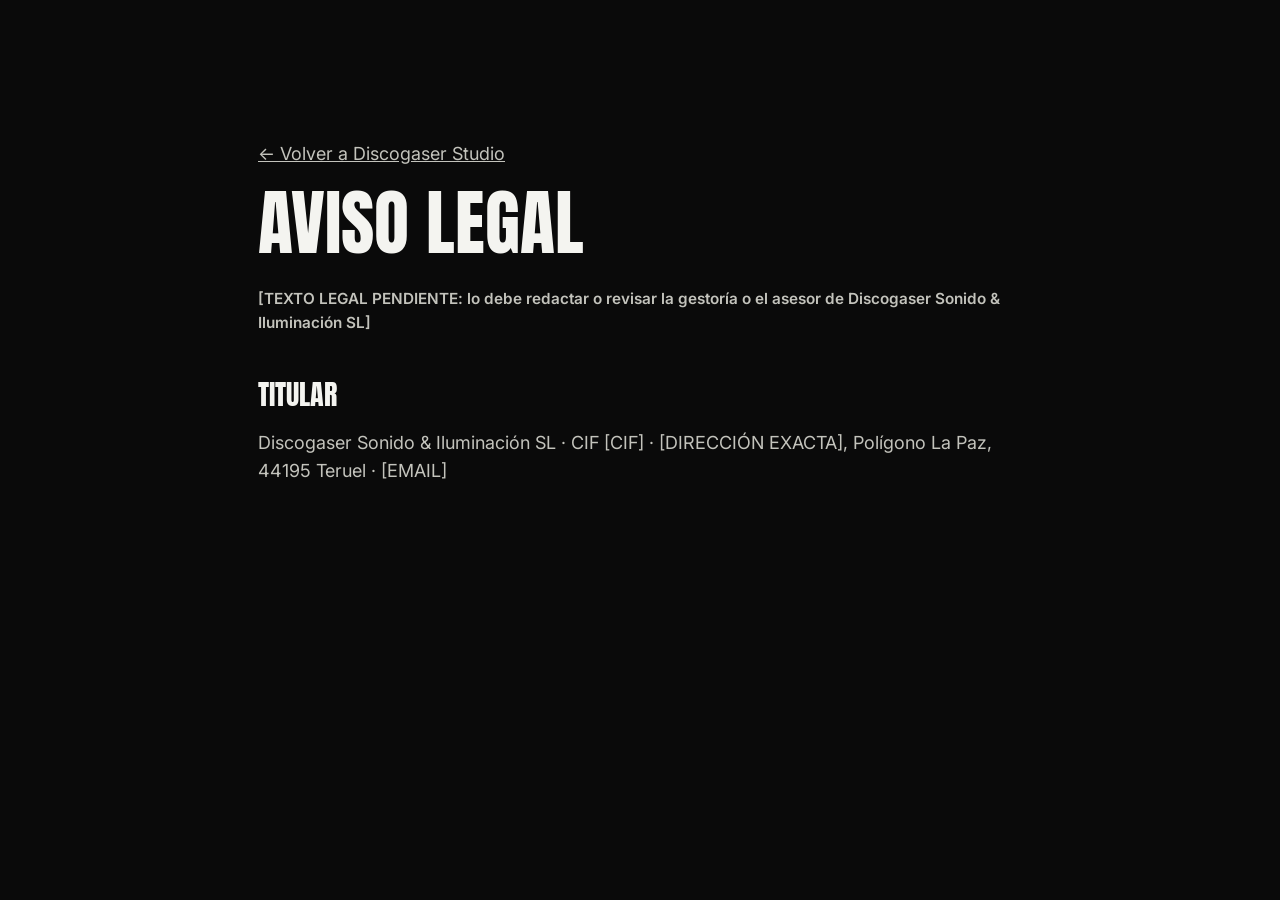
<file: aviso-legal.html>
<!doctype html>
<html lang="es"><head><meta charset="utf-8"><meta name="viewport" content="width=device-width, initial-scale=1">
<title>Aviso legal | Discogaser Studio</title><meta name="robots" content="noindex, follow">
<link rel="icon" href="img/favicon.svg" type="image/svg+xml">
<link href="https://fonts.googleapis.com/css2?family=Anton&family=Inter:wght@400;600&display=swap" rel="stylesheet">
<link rel="stylesheet" href="css/styles.css?v=20261123b"></head>
<body><main class="legal"><div class="wrap wrap--narrow">
<p><a href="./">← Volver a Discogaser Studio</a></p>
<h1>Aviso legal</h1>
<p class="ph">[TEXTO LEGAL PENDIENTE: lo debe redactar o revisar la gestoría o el asesor de Discogaser Sonido &amp; Iluminación SL]</p>
<h2>Titular</h2>
<p>Discogaser Sonido &amp; Iluminación SL · CIF [CIF] · [DIRECCIÓN EXACTA], Polígono La Paz, 44195 Teruel · [EMAIL]</p>
</div></main></body></html>
</file>
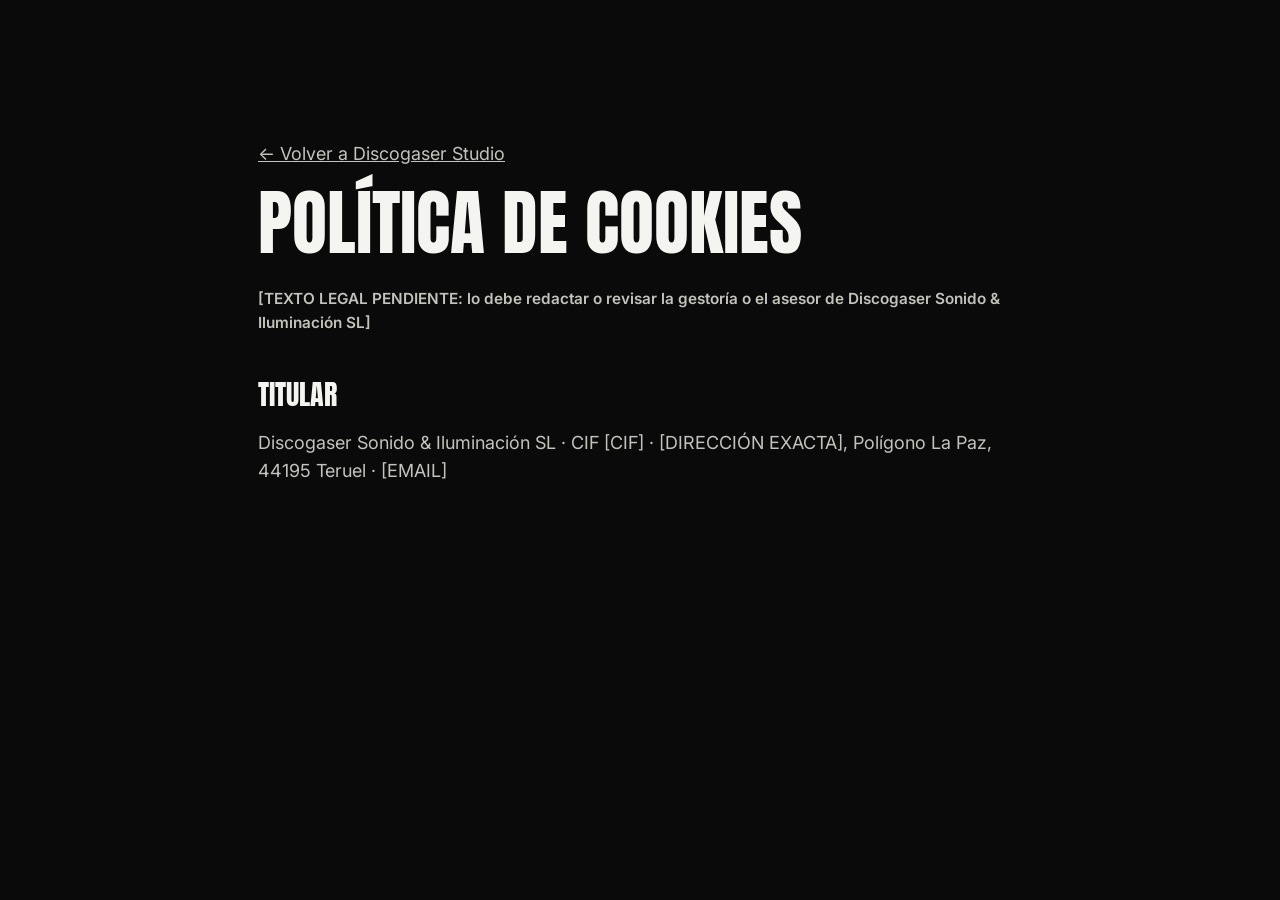
<file: cookies.html>
<!doctype html>
<html lang="es"><head><meta charset="utf-8"><meta name="viewport" content="width=device-width, initial-scale=1">
<title>Política de cookies | Discogaser Studio</title><meta name="robots" content="noindex, follow">
<link rel="icon" href="img/favicon.svg" type="image/svg+xml">
<link href="https://fonts.googleapis.com/css2?family=Anton&family=Inter:wght@400;600&display=swap" rel="stylesheet">
<link rel="stylesheet" href="css/styles.css?v=20261123b"></head>
<body><main class="legal"><div class="wrap wrap--narrow">
<p><a href="./">← Volver a Discogaser Studio</a></p>
<h1>Política de cookies</h1>
<p class="ph">[TEXTO LEGAL PENDIENTE: lo debe redactar o revisar la gestoría o el asesor de Discogaser Sonido &amp; Iluminación SL]</p>
<h2>Titular</h2>
<p>Discogaser Sonido &amp; Iluminación SL · CIF [CIF] · [DIRECCIÓN EXACTA], Polígono La Paz, 44195 Teruel · [EMAIL]</p>
</div></main></body></html>
</file>
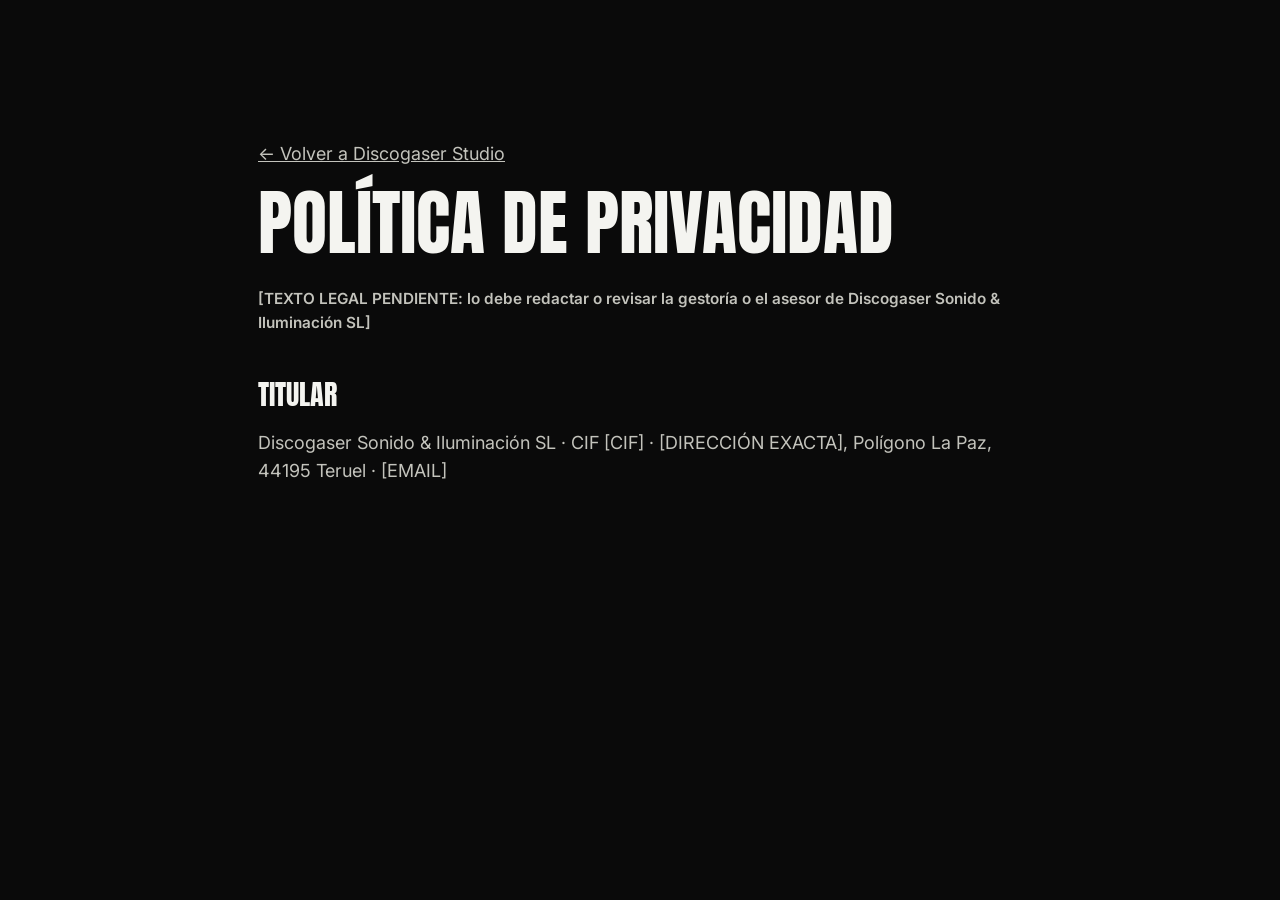
<file: privacidad.html>
<!doctype html>
<html lang="es"><head><meta charset="utf-8"><meta name="viewport" content="width=device-width, initial-scale=1">
<title>Política de privacidad | Discogaser Studio</title><meta name="robots" content="noindex, follow">
<link rel="icon" href="img/favicon.svg" type="image/svg+xml">
<link href="https://fonts.googleapis.com/css2?family=Anton&family=Inter:wght@400;600&display=swap" rel="stylesheet">
<link rel="stylesheet" href="css/styles.css?v=20261123b"></head>
<body><main class="legal"><div class="wrap wrap--narrow">
<p><a href="./">← Volver a Discogaser Studio</a></p>
<h1>Política de privacidad</h1>
<p class="ph">[TEXTO LEGAL PENDIENTE: lo debe redactar o revisar la gestoría o el asesor de Discogaser Sonido &amp; Iluminación SL]</p>
<h2>Titular</h2>
<p>Discogaser Sonido &amp; Iluminación SL · CIF [CIF] · [DIRECCIÓN EXACTA], Polígono La Paz, 44195 Teruel · [EMAIL]</p>
</div></main></body></html>
</file>
<file: css/styles.css>
/* =====================================================================
   DISCOGASER STUDIO · estilos
   Mobile first. Un solo acento: rojo Discogaser.
   ===================================================================== */
:root{
  --bg:#0A0A0A;
  --bg-2:#111111;
  --bg-3:#171716;
  --line:#2a2a27;
  --gray:#505048;          /* gris de marca: solo bordes y detalles */
  --text:#F4F4F0;
  --text-2:#C3C3BC;        /* AA sobre --bg (≈ 11:1) */
  --text-3:#9A9A92;        /* AA sobre --bg (≈ 6.8:1) */
  --red:#D8000A;
  --red-2:#E1060F;
  --red-txt:#FF4A4F;       /* rojo para texto pequeño, AA sobre negro */
  --red-glow:rgba(225,6,15,.35);
  --radius:18px;
  --radius-sm:12px;
  --ease-out:cubic-bezier(.16,1,.3,1);      /* expo out */
  --ease-quart:cubic-bezier(.25,1,.5,1);    /* quart out */
  --f-display:"Anton","Impact","Arial Narrow Bold",sans-serif;
  --f-body:"Inter",system-ui,-apple-system,"Segoe UI",Roboto,sans-serif;
  --gutter:16px;
  --nav-h:68px;
}
@media (min-width:768px){ :root{ --gutter:32px; } }
@media (min-width:1200px){ :root{ --gutter:48px; } }

*,*::before,*::after{ box-sizing:border-box; }
html{ -webkit-text-size-adjust:100%; scroll-behavior:smooth; scroll-padding-top:calc(var(--nav-h) + 8px); }
html.lenis, html.lenis body{ height:auto; }
.lenis.lenis-smooth{ scroll-behavior:auto !important; }
body{
  margin:0; background:var(--bg); color:var(--text);
  font-family:var(--f-body); font-size:17px; line-height:1.6;
  -webkit-font-smoothing:antialiased; text-rendering:optimizeLegibility;
  overflow-x:hidden;
}
@media (min-width:768px){ body{ font-size:18px; } }
img,svg,video,canvas{ display:block; max-width:100%; }
a{ color:inherit; }
button,input,select,textarea{ font:inherit; color:inherit; }
h1,h2,h3{ margin:0; font-weight:400; }
p{ margin:0 0 1em; }
ul,ol{ margin:0; padding:0; }
::selection{ background:var(--red); color:#fff; }

:focus-visible{ outline:2px solid var(--red-txt); outline-offset:3px; border-radius:6px; }

.skip{ position:absolute; left:8px; top:-60px; z-index:200; background:var(--red); color:#fff; padding:10px 16px; border-radius:8px; text-decoration:none; font-weight:600; }
.skip:focus{ top:8px; }

.wrap{ width:100%; max-width:1240px; margin:0 auto; padding:0 var(--gutter); position:relative; }
.wrap--narrow{ max-width:860px; }

/* ---------- Canvas 3D fijo ---------- */
#stage3d{
  position:fixed; inset:0; width:100vw; height:100vh; height:100lvh; z-index:0;
  opacity:0; transition:opacity .9s var(--ease-out); pointer-events:none;
}
html.has-3d #stage3d.is-on{ opacity:1; }
main, .foot{ position:relative; z-index:1; }

/* ---------- Tipografía ---------- */
.eyebrow{
  display:inline-flex; align-items:center; gap:10px;
  font-size:13px; font-weight:600; letter-spacing:.16em; text-transform:uppercase;
  color:var(--red-txt); margin-bottom:16px;
}
.eyebrow .dot{ width:8px; height:8px; border-radius:50%; background:var(--red-2); box-shadow:0 0 12px var(--red-2); animation:pulse 1.8s ease-in-out infinite; }
@keyframes pulse{ 50%{ opacity:.35; } }
.h2{
  font-family:var(--f-display); text-transform:uppercase;
  font-size:clamp(40px, 9vw, 92px); line-height:.95; letter-spacing:.005em;
  margin-bottom:20px; max-width:16ch;
}
.h2--xl{ font-size:clamp(52px, 12vw, 140px); }
.lead{ color:var(--text-2); font-size:clamp(17px, 2vw, 20px); max-width:58ch; }
.lead--strong{ color:var(--text); font-weight:600; }
.lead--strong::before{ content:""; display:inline-block; width:10px; height:10px; border-radius:2px; background:var(--red-2); margin-right:10px; vertical-align:middle; }
.hint{ color:var(--text-3); font-size:15px; }
.ph{ color:var(--red-txt); font-weight:600; font-size:.85em; }
.red{ color:var(--red-2); }

/* split words (titulares palabra a palabra). Seguridad: nunca ocultos por CSS. */
.w{ display:inline-block; overflow:hidden; vertical-align:top; padding:.16em 0 .06em; margin:-.16em 0 -.06em; }
.wi{ display:inline-block; will-change:transform; }
[data-split]{ opacity:1; transform:none; }

/* ---------- Botones ---------- */
.btn{
  --mx:0px; --my:0px;
  display:inline-flex; align-items:center; justify-content:center; gap:10px;
  min-height:48px; padding:12px 22px; border-radius:999px; border:1px solid transparent;
  font-weight:600; font-size:16px; text-decoration:none; cursor:pointer; white-space:nowrap;
  transform:translate(var(--mx),var(--my));
  transition:background-color .3s var(--ease-quart), border-color .3s var(--ease-quart), box-shadow .4s var(--ease-quart), transform .5s var(--ease-out);
}
.btn:active{ transform:translate(var(--mx),var(--my)) scale(.97); transition-duration:.12s; }
.btn--red{ background:var(--red); color:#fff; box-shadow:0 0 0 0 var(--red-glow); }
.btn--red:hover{ background:var(--red-2); box-shadow:0 10px 40px -6px var(--red-glow); }
.btn--ghost{ background:rgba(255,255,255,.04); border-color:rgba(255,255,255,.22); color:var(--text); backdrop-filter:blur(6px); }
.btn--ghost:hover{ border-color:#fff; background:rgba(255,255,255,.08); }
.btn--sm{ min-height:40px; padding:8px 18px; font-size:15px; }
.btn--lg{ min-height:56px; padding:14px 28px; font-size:17px; }
.btn--block{ width:100%; }

/* ---------- Nav ---------- */
.nav{ position:fixed; top:0; left:0; right:0; z-index:100; transition:background-color .4s var(--ease-quart), backdrop-filter .4s; }
.nav__in{
  max-width:1320px; margin:0 auto; padding:0 var(--gutter);
  height:var(--nav-h); display:flex; align-items:center; gap:20px;
  transition:height .45s var(--ease-out);
}
.nav.is-compact{ background:rgba(10,10,10,.78); backdrop-filter:blur(14px) saturate(1.2); -webkit-backdrop-filter:blur(14px) saturate(1.2); border-bottom:1px solid rgba(255,255,255,.06); }
.nav.is-compact .nav__in{ height:56px; }
.nav__logo{ display:flex; align-items:center; gap:10px; text-decoration:none; margin-right:auto; }
.nav__logo img{ height:20px; width:auto; transition:height .45s var(--ease-out); }
.nav.is-compact .nav__logo img{ height:17px; }
.nav__tag{ font-family:var(--f-display); text-transform:uppercase; font-size:15px; letter-spacing:.14em; color:var(--text-2); border-left:1px solid var(--gray); padding-left:10px; }
.nav__links{ display:none; gap:28px; }
.nav__links a{ text-decoration:none; font-size:15px; font-weight:500; color:var(--text-2); position:relative; padding:6px 0; }
.nav__links a::after{ content:""; position:absolute; left:0; right:0; bottom:0; height:1px; background:var(--red-2); transform:scaleX(0); transform-origin:right; transition:transform .4s var(--ease-out); }
.nav__links a:hover{ color:var(--text); }
.nav__links a:hover::after{ transform:scaleX(1); transform-origin:left; }
.nav__cta{ display:none; }
.nav__burger{ width:44px; height:44px; border:1px solid rgba(255,255,255,.18); border-radius:50%; background:rgba(10,10,10,.5); display:grid; place-content:center; gap:6px; cursor:pointer; }
.nav__burger span{ display:block; width:18px; height:2px; background:#fff; transition:transform .35s var(--ease-out); }
.nav__burger[aria-expanded="true"] span:first-child{ transform:translateY(4px) rotate(45deg); }
.nav__burger[aria-expanded="true"] span:last-child{ transform:translateY(-4px) rotate(-45deg); }
.menu{
  position:fixed; inset:0; top:0; z-index:-1; background:rgba(10,10,10,.97);
  display:flex; flex-direction:column; justify-content:center; gap:6px; padding:90px var(--gutter) 40px;
}
.menu[hidden]{ display:none; }
.menu a:not(.btn){ font-family:var(--f-display); text-transform:uppercase; font-size:clamp(32px,9vw,48px); line-height:1.15; text-decoration:none; }
.menu a:not(.btn):hover{ color:var(--red-2); }
.menu .btn{ margin-top:24px; align-self:flex-start; }
@media (min-width:1000px){
  .nav__links,.nav__cta{ display:flex; }
  .nav__burger,.menu{ display:none !important; }
}

/* ---------- Hero ---------- */
.hero{
  position:relative; min-height:100svh; display:flex; align-items:flex-end;
  padding:calc(var(--nav-h) + 40px) 0 72px; overflow:hidden;
}
.hero__fallback{
  position:absolute; inset:0; display:grid; place-items:center; padding-top:var(--nav-h);
  background:radial-gradient(60% 50% at 60% 35%, rgba(216,0,10,.28), transparent 70%), var(--bg);
  transition:opacity .9s var(--ease-out);
}
.hero__fallback svg{ width:min(92vw, 760px); opacity:.75; transform:translateY(-12vh) perspective(900px) rotateX(38deg); filter:drop-shadow(0 30px 60px rgba(216,0,10,.25)); }
html.has-3d .hero__fallback{ opacity:0; pointer-events:none; }
.hero__veil{ position:absolute; inset:0; background:linear-gradient(180deg, rgba(10,10,10,.55) 0%, transparent 30%, rgba(10,10,10,.35) 55%, rgba(10,10,10,.92) 100%); pointer-events:none; }
.hero__in{ z-index:2; }
.hero__title{
  font-family:var(--f-display); text-transform:uppercase; font-weight:400;
  font-size:clamp(46px, min(10.5vw, 11vh), 124px); line-height:.92; letter-spacing:.005em; margin-bottom:24px;
}
.hero__title .ln{ display:block; }
.hero__lead{ color:var(--text-2); max-width:46ch; font-size:clamp(17px,2vw,20px); }
.hero__ctas{ display:flex; flex-wrap:wrap; gap:12px; margin:28px 0 36px; }
.facts{ list-style:none; display:grid; grid-template-columns:repeat(3,1fr); gap:1px; background:rgba(255,255,255,.1); border:1px solid rgba(255,255,255,.1); border-radius:var(--radius-sm); overflow:hidden; max-width:640px; backdrop-filter:blur(8px); -webkit-backdrop-filter:blur(8px); }
.facts li{ background:rgba(10,10,10,.72); padding:14px 12px; font-size:13px; color:var(--text-2); line-height:1.35; }
.facts strong{ display:block; color:var(--text); font-size:16px; font-weight:700; }
@media (min-width:768px){ .facts li{ padding:18px 20px; font-size:15px; } .facts strong{ font-size:19px; } }
.hero__scroll{ position:absolute; left:50%; bottom:18px; width:1px; height:44px; background:rgba(255,255,255,.15); overflow:hidden; z-index:2; display:none; }
.hero__scroll span{ position:absolute; inset:0; background:var(--red-2); animation:scrollcue 2s var(--ease-out) infinite; }
@keyframes scrollcue{ from{ transform:translateY(-100%); } to{ transform:translateY(100%); } }
@media (min-width:768px){ .hero{ align-items:center; padding-bottom:96px; } .hero__scroll{ display:block; } }

/* ---------- Secciones ---------- */
.sec{ position:relative; padding:96px 0; }
@media (min-width:768px){ .sec{ padding:140px 0; } }
.sec--solid{ background:var(--bg); }

/* ---------- 2 · Tarjetas tilt ---------- */
.cards3{ display:grid; gap:16px; margin-top:40px; perspective:1200px; }
@media (min-width:900px){ .cards3{ grid-template-columns:repeat(3,1fr); gap:20px; } }
.card{
  --rx:0deg; --ry:0deg; --gx:50%; --gy:50%;
  position:relative; overflow:hidden; border-radius:var(--radius);
  background:linear-gradient(160deg, #191918 0%, #0f0f0e 70%);
  border:1px solid var(--line); padding:28px 24px 24px;
  display:flex; flex-direction:column; min-height:360px;
  transform:rotateX(var(--rx)) rotateY(var(--ry)); transform-style:preserve-3d;
  transition:transform .6s var(--ease-out), border-color .4s;
}
.card:hover{ border-color:rgba(225,6,15,.55); }
.card__n{ font-family:var(--f-display); font-size:72px; line-height:1; color:transparent; -webkit-text-stroke:1px var(--gray); margin-bottom:auto; }
.card h3{ font-family:var(--f-display); text-transform:uppercase; font-size:34px; line-height:1; margin:28px 0 12px; transform:translateZ(30px); }
.card p{ color:var(--text-2); font-size:16px; }
.card__price{ color:var(--text) !important; margin-top:auto; margin-bottom:14px !important; }
.card__price strong{ font-family:var(--f-display); font-weight:400; font-size:40px; color:var(--red-2); letter-spacing:.01em; }
.card__link{ font-weight:600; text-decoration:none; color:var(--text); display:inline-flex; gap:8px; align-items:center; min-height:44px; }
.card__link span{ transition:transform .4s var(--ease-out); color:var(--red-txt); }
.card__link:hover span{ transform:translateX(6px); }
.card__link::after{ content:""; position:absolute; inset:0; }
.glare{ position:absolute; inset:0; pointer-events:none; opacity:0; transition:opacity .4s;
  background:radial-gradient(380px circle at var(--gx) var(--gy), rgba(225,6,15,.22), transparent 55%); }
.card:hover .glare{ opacity:1; }
.note-strip{ margin-top:32px; padding:18px 20px; border-left:3px solid var(--red-2); background:var(--bg-2); color:var(--text-2); border-radius:0 var(--radius-sm) var(--radius-sm) 0; max-width:820px; }

/* ---------- 3 · Cabina ---------- */
.cabina{ background:var(--bg); }
.cabina__grid{ display:grid; gap:24px; }
.cabina__stage{ display:none; }
.cabina__fallback svg{ width:100%; height:auto; }
.cabina__list{ position:relative; }
.ficha{
  margin-top:20px; padding:24px; border-radius:var(--radius);
  background:rgba(14,14,13,.82); border:1px solid var(--line);
  backdrop-filter:blur(10px); -webkit-backdrop-filter:blur(10px);
  transition:border-color .5s var(--ease-out), background-color .5s, transform .6s var(--ease-out);
}
.ficha.is-active{ border-color:rgba(225,6,15,.7); background:rgba(20,8,8,.86); }
.ficha__k{ font-size:13px; letter-spacing:.14em; text-transform:uppercase; color:var(--red-txt); font-weight:600; margin-bottom:6px; }
.ficha h3{ font-family:var(--f-display); text-transform:uppercase; font-size:clamp(28px,4vw,40px); line-height:1.02; margin-bottom:10px; }
.ficha p{ color:var(--text-2); }
.specs{ list-style:none; display:flex; flex-wrap:wrap; gap:8px; }
.specs li{ font-size:14px; padding:6px 12px; border:1px solid var(--gray); border-radius:999px; color:var(--text); }
@media (min-width:1000px){
  .cabina__grid{ grid-template-columns:1.15fr 1fr; gap:56px; }
  .cabina__stage{ display:block; position:sticky; top:12vh; height:76vh; align-self:start; }
  .cabina__fallback{ height:100%; display:grid; place-items:center; }
  html.has-3d .cabina__fallback{ display:none; }
  .ficha{ margin-top:28vh; padding:32px; }
  .cabina__list .ficha:first-of-type{ margin-top:18vh; }
  .cabina__list .ficha:last-of-type{ margin-bottom:24vh; }
}
@media (max-width:999px){
  html:not(.has-3d) .cabina__list::before{ content:""; }
  .cabina .lead{ text-shadow:0 1px 12px #000; }
}

/* ---------- 4 · Configurador ---------- */
.config__grid{ display:grid; gap:28px; margin-top:36px; }
@media (min-width:1000px){ .config__grid{ grid-template-columns:1fr 1.05fr; gap:48px; align-items:start; } .config__out{ position:sticky; top:84px; } }
.config__form{ display:grid; gap:22px; }
.seg-group{ border:0; margin:0; padding:0; min-width:0; }
.seg-group legend{ font-size:14px; font-weight:600; letter-spacing:.08em; text-transform:uppercase; color:var(--text-3); margin-bottom:10px; padding:0; }
.seg{ display:grid; grid-auto-flow:column; grid-auto-columns:1fr; gap:6px; padding:6px; background:var(--bg-2); border:1px solid var(--line); border-radius:16px; }
.seg--wrap{ grid-auto-flow:row; grid-template-columns:repeat(3,1fr); }
.seg--wrap.is-packs{ grid-template-columns:repeat(2,1fr); }
@media (min-width:560px){ .seg--wrap.is-packs{ grid-template-columns:repeat(3,1fr); } }
.seg label{ position:relative; display:block; cursor:pointer; }
.seg input{ position:absolute; opacity:0; inset:0; margin:0; cursor:pointer; }
.seg span{
  display:flex; flex-direction:column; align-items:center; justify-content:center; text-align:center;
  min-height:52px; padding:8px 6px; border-radius:11px; font-weight:600; font-size:16px; line-height:1.2;
  color:var(--text-2); transition:background-color .3s var(--ease-quart), color .3s, box-shadow .3s;
}
.seg span small{ font-weight:500; font-size:13px; color:inherit; opacity:.8; margin-top:2px; }
.seg label:hover span{ color:var(--text); background:rgba(255,255,255,.04); }
.seg input:checked + span{ background:var(--red); color:#fff; box-shadow:0 6px 24px -8px var(--red-glow); }
.seg input:focus-visible + span{ outline:2px solid var(--red-txt); outline-offset:2px; }
.checks{ display:grid; gap:8px; }
@media (min-width:560px){ .checks{ grid-template-columns:1fr 1fr; } }
.check{ position:relative; display:flex; align-items:center; gap:12px; min-height:56px; padding:10px 14px; background:var(--bg-2); border:1px solid var(--line); border-radius:14px; cursor:pointer; transition:border-color .3s, opacity .3s; }
.check input{ appearance:none; -webkit-appearance:none; width:22px; height:22px; flex:none; margin:0; border-radius:6px; border:1.5px solid var(--gray); display:grid; place-content:center; cursor:pointer; }
.check input::after{ content:""; width:11px; height:6px; border-left:2px solid #fff; border-bottom:2px solid #fff; transform:rotate(-45deg) scale(0); margin-top:-3px; transition:transform .25s var(--ease-out); }
.check input:checked{ background:var(--red); border-color:var(--red); }
.check input:checked::after{ transform:rotate(-45deg) scale(1); }
.check:has(input:checked){ border-color:rgba(225,6,15,.6); }
.check__t{ font-size:15px; line-height:1.3; flex:1; }
.check__p{ font-weight:700; white-space:nowrap; }
.check.is-off{ opacity:.38; cursor:not-allowed; }
.check.is-off input{ cursor:not-allowed; }
.check__note{ display:block; font-size:12px; color:var(--text-3); }

.schema{ background:radial-gradient(80% 70% at 50% 40%, rgba(216,0,10,.16), transparent 70%), var(--bg-2); border:1px solid var(--line); border-radius:var(--radius); padding:14px; aspect-ratio:16/8.5; display:grid; place-items:center; overflow:hidden; }
.schema svg{ width:100%; height:100%; }
.summary{ margin-top:14px; background:var(--bg-2); border:1px solid var(--line); border-radius:var(--radius); padding:22px; }
.summary__list{ list-style:none; display:grid; gap:8px; margin-bottom:16px; }
.summary__list li{ display:flex; justify-content:space-between; gap:16px; font-size:15px; color:var(--text-2); border-bottom:1px dashed var(--line); padding-bottom:8px; }
.summary__list li b{ color:var(--text); font-weight:600; white-space:nowrap; }
.summary__total{ display:flex; justify-content:space-between; align-items:baseline; gap:12px; }
.summary__total > span{ font-size:14px; letter-spacing:.14em; text-transform:uppercase; color:var(--text-3); font-weight:600; }
.summary__total strong{ font-family:var(--f-display); font-weight:400; font-size:clamp(56px, 9vw, 76px); line-height:1; color:var(--red-2); font-variant-numeric:tabular-nums; }
.summary__sub{ font-size:14px; color:var(--text-3); margin:8px 0 18px; }
.summary__sub strong{ color:var(--text); }
.summary__tip{ font-size:14px; color:var(--text); background:rgba(225,6,15,.12); border:1px solid rgba(225,6,15,.4); border-radius:10px; padding:10px 12px; margin:0 0 14px; }
.policy{ margin-top:14px; font-size:14px; color:var(--text-3); }
.policy summary{ cursor:pointer; min-height:44px; display:flex; align-items:center; font-weight:600; color:var(--text-2); }
.policy ul{ padding-left:18px; display:grid; gap:6px; }
.cfg-bar{
  position:sticky; bottom:14px; z-index:5; margin:24px 76px 0 0;
  display:flex; justify-content:space-between; align-items:center; gap:10px;
  background:rgba(17,17,17,.92); backdrop-filter:blur(12px); -webkit-backdrop-filter:blur(12px);
  border:1px solid rgba(225,6,15,.5); border-radius:999px; padding:8px 8px 8px 20px;
  transition:opacity .3s, transform .4s var(--ease-out);
}
.cfg-bar strong{ font-family:var(--f-display); font-weight:400; font-size:26px; color:var(--red-2); margin-left:6px; }
.cfg-bar a{ background:var(--red); color:#fff; text-decoration:none; font-weight:600; font-size:15px; padding:10px 16px; border-radius:999px; }
.cfg-bar.is-hidden{ opacity:0; transform:translateY(20px); pointer-events:none; }
@media (min-width:1000px){ .cfg-bar{ display:none; } }

/* ---------- 5 · Precios ---------- */
.tabs{ position:relative; display:flex; gap:4px; overflow-x:auto; scrollbar-width:none; margin:36px calc(var(--gutter) * -1) 0; padding:0 var(--gutter) 2px; border-bottom:1px solid var(--line); }
.tabs::-webkit-scrollbar{ display:none; }
.tabs button{ flex:none; background:none; border:0; cursor:pointer; padding:14px 16px; min-height:52px; font-weight:600; font-size:16px; color:var(--text-3); transition:color .3s; white-space:nowrap; }
.tabs button[aria-selected="true"]{ color:var(--text); }
.tabs button:hover{ color:var(--text); }
.tabs__ink{ position:absolute; bottom:-1px; left:0; height:3px; width:0; background:var(--red-2); border-radius:3px; transition:transform .5s var(--ease-out), width .5s var(--ease-out); }
@media (min-width:768px){ .tabs{ margin-left:0; margin-right:0; padding-left:0; padding-right:0; } }
.panels{ position:relative; margin-top:32px; }
[role="tabpanel"]:focus-visible{ outline-offset:8px; }
.p-head{ display:flex; flex-wrap:wrap; align-items:baseline; justify-content:space-between; gap:6px 24px; margin-bottom:18px; }
.p-head h3{ font-family:var(--f-display); text-transform:uppercase; font-size:clamp(28px,4vw,40px); line-height:1; }
.p-head p{ display:none; } /* sin frase a la derecha del título (pedido 2026-11-26) */
.rows{ list-style:none; border-top:1px solid var(--line); }
.rows li{ display:flex; justify-content:space-between; align-items:center; gap:16px; padding:18px 4px; border-bottom:1px solid var(--line); }
.rows .r-name{ font-weight:600; font-size:18px; }
.rows .r-meta{ display:block; color:var(--text-3); font-size:14px; font-weight:500; }
.price{ font-family:var(--f-display); font-weight:400; font-size:clamp(36px,5vw,48px); line-height:1; color:var(--text); white-space:nowrap; font-variant-numeric:tabular-nums; }
.price small{ font-family:var(--f-body); font-size:15px; color:var(--text-3); font-weight:500; margin-left:4px; }
.price--red{ color:var(--red-2); }
.p-block + .p-block{ margin-top:48px; }
.incl{ list-style:none; display:grid; gap:8px; margin:18px 0 0; }
@media (min-width:700px){ .incl{ grid-template-columns:1fr 1fr; } }
.incl li{ display:flex; gap:10px; color:var(--text-2); font-size:16px; }
.incl li::before{ content:""; flex:none; width:16px; height:16px; margin-top:5px; border-radius:50%; background:radial-gradient(circle, var(--red-2) 35%, transparent 40%); border:1px solid var(--red-2); }
.tiers{ display:grid; gap:14px; }
@media (min-width:640px){ .tiers{ grid-template-columns:repeat(2,1fr); } }
@media (min-width:1100px){ .tiers--5{ grid-template-columns:repeat(5,1fr); } .tiers--4{ grid-template-columns:repeat(4,1fr); } }
.tier{ position:relative; display:flex; flex-direction:column; padding:24px 20px 20px; border-radius:var(--radius); background:var(--bg-2); border:1px solid var(--line); }
.tier h4{ font-family:var(--f-display); font-weight:400; text-transform:uppercase; font-size:28px; line-height:1; margin:0 0 14px; }
.tier .price{ margin-bottom:16px; }
.tier ul{ list-style:none; display:grid; gap:8px; margin-bottom:20px; }
.tier li{ font-size:15px; color:var(--text-2); padding-left:18px; position:relative; }
.tier li::before{ content:""; position:absolute; left:0; top:.65em; width:8px; height:2px; background:var(--red-2); }
.tier .btn{ margin-top:auto; }
.tier--hot{ border-color:var(--red-2); background:linear-gradient(180deg, rgba(216,0,10,.16), var(--bg-2) 55%); box-shadow:0 20px 60px -30px var(--red-glow); }
.tier--hot .price{ color:var(--red-2); }
.badge{ position:absolute; top:-12px; left:20px; background:var(--red); color:#fff; font-size:12px; font-weight:700; letter-spacing:.08em; text-transform:uppercase; padding:5px 10px; border-radius:999px; }
.iva{ margin-top:28px; color:#fff; font-family:var(--f-body); font-size:15px; font-weight:400; letter-spacing:0; text-transform:none; }

/* ---------- 6 · Pasos ---------- */
.steps{ list-style:none; display:grid; gap:14px; margin-top:40px; counter-reset:s; }
@media (min-width:800px){ .steps{ grid-template-columns:repeat(4,1fr); gap:0; } }
.step{ position:relative; padding:24px 20px; border:1px solid var(--line); border-radius:var(--radius); background:var(--bg-2); }
@media (min-width:800px){
  .step{ border-radius:0; border-right:0; }
  .step:first-child{ border-radius:var(--radius) 0 0 var(--radius); }
  .step:last-child{ border-radius:0 var(--radius) var(--radius) 0; border-right:1px solid var(--line); }
}
.step__n{ font-family:var(--f-display); font-size:64px; line-height:1; color:var(--red-2); display:block; margin-bottom:16px; }
.step h3{ font-family:var(--f-display); text-transform:uppercase; font-size:28px; line-height:1; margin-bottom:10px; }
.step p{ color:var(--text-2); margin:0; font-size:16px; }

/* ---------- 7 · Ejemplos ---------- */
.reels{ display:flex; gap:14px; overflow-x:auto; scroll-snap-type:x mandatory; padding:36px var(--gutter) 8px; scrollbar-width:thin; scrollbar-color:var(--gray) transparent; }
@media (min-width:1240px){ .reels{ padding-left:calc((100vw - 1240px)/2 + var(--gutter)); } }
.reel{ flex:none; width:min(62vw, 260px); margin:0; scroll-snap-align:start; }
.reel__media{ position:relative; aspect-ratio:9/16; border-radius:var(--radius); overflow:hidden; border:1px solid var(--line);
  background:
    radial-gradient(70% 45% at 50% 30%, rgba(216,0,10,.45), transparent 70%),
    repeating-linear-gradient(90deg, rgba(255,255,255,.03) 0 1px, transparent 1px 22px),
    linear-gradient(180deg, #1a1a19, #0b0b0b);
}
.reel__media--b{ background:
    radial-gradient(60% 40% at 50% 70%, rgba(216,0,10,.4), transparent 70%),
    repeating-linear-gradient(0deg, rgba(255,255,255,.03) 0 1px, transparent 1px 22px),
    linear-gradient(180deg, #0b0b0b, #1a1a19); }
.reel__media::after{ content:"[VÍDEO]"; position:absolute; top:12px; left:12px; font-size:12px; font-weight:700; letter-spacing:.1em; color:var(--text-3); }
.reel__play{ position:absolute; left:50%; top:50%; width:62px; height:62px; margin:-31px 0 0 -31px; border-radius:50%; border:1px solid rgba(255,255,255,.5); background:rgba(10,10,10,.4); backdrop-filter:blur(6px); transition:transform .5s var(--ease-out), background-color .3s; }
.reel__play::after{ content:""; position:absolute; left:25px; top:20px; border-left:16px solid #fff; border-top:11px solid transparent; border-bottom:11px solid transparent; }
.reel:hover .reel__play{ transform:scale(1.08); background:var(--red); border-color:var(--red); }
.reel figcaption, .frame figcaption{ font-size:14px; color:var(--text-3); margin-top:10px; }
.frames{ display:grid; gap:14px; margin-top:28px; }
@media (min-width:800px){ .frames{ grid-template-columns:1fr 1fr; } }
.frame{ margin:0; }
.frame__media{ aspect-ratio:16/9; border-radius:var(--radius); border:1px solid var(--line); overflow:hidden; background:radial-gradient(70% 70% at 50% 45%, rgba(216,0,10,.22), transparent 70%), #0d0d0c; display:grid; place-items:center; padding:4%; }
.frame__media svg{ width:100%; height:100%; }

/* ---------- 8 · Formato Club ---------- */
.club{ background:#050505; overflow:hidden; text-align:center; }
.club__beam{ position:absolute; left:50%; top:-10%; width:min(1100px,160vw); height:120%; transform:translateX(-50%);
  background:conic-gradient(from 180deg at 50% 0%, transparent 160deg, rgba(225,6,15,.32) 175deg, rgba(225,6,15,.5) 180deg, rgba(225,6,15,.32) 185deg, transparent 200deg);
  filter:blur(18px); opacity:.8; pointer-events:none; animation:beam 7s ease-in-out infinite alternate; transform-origin:50% 0; }
@keyframes beam{ from{ transform:translateX(-50%) rotate(-6deg); } to{ transform:translateX(-50%) rotate(6deg); } }
.club__in{ position:relative; display:flex; flex-direction:column; align-items:center; }
.club .h2{ max-width:12ch; margin-left:auto; margin-right:auto; }
.club .lead{ margin-left:auto; margin-right:auto; }
.club__stats{ list-style:none; display:grid; grid-template-columns:repeat(3,1fr); gap:10px; margin:28px 0 14px; width:100%; max-width:760px; }
.club__stats li{ padding:18px 8px; border:1px solid rgba(255,255,255,.12); border-radius:var(--radius-sm); background:rgba(10,10,10,.6); backdrop-filter:blur(6px); }
.club__stats strong{ display:block; font-family:var(--f-display); font-weight:400; font-size:clamp(32px,6vw,56px); line-height:1; color:var(--text); }
.club__stats li:first-child strong{ color:var(--red-2); }
.club__stats span{ font-size:13px; color:var(--text-2); line-height:1.3; display:block; margin-top:6px; }
.club .btn{ margin-top:16px; }
@media (prefers-reduced-motion:reduce){ .club__beam{ animation:none; } .eyebrow .dot{ animation:none; } .hero__scroll span{ animation:none; } }

/* ---------- 9 · FAQ ---------- */
.acc{ margin-top:32px; border-top:1px solid var(--line); }
.acc details{ border-bottom:1px solid var(--line); }
.acc summary{ list-style:none; cursor:pointer; display:flex; justify-content:space-between; align-items:center; gap:16px; padding:22px 2px; min-height:64px; }
.acc summary::-webkit-details-marker{ display:none; }
.acc summary h3{ font-family:var(--f-body); font-weight:600; font-size:18px; line-height:1.35; }
.acc summary::after{ content:""; flex:none; width:32px; height:32px; border-radius:50%; border:1px solid var(--gray);
  background:linear-gradient(#fff,#fff) center/12px 2px no-repeat, linear-gradient(#fff,#fff) center/2px 12px no-repeat;
  transition:transform .45s var(--ease-out), background-color .3s, border-color .3s; }
.acc details[open] summary::after{ transform:rotate(135deg); background-color:var(--red); border-color:var(--red); }
.acc summary:hover h3{ color:#fff; }
.acc__a{ padding:0 2px 22px; color:var(--text-2); max-width:68ch; }
.acc__a p{ margin:0; }

/* ---------- 10 · Contacto ---------- */
.contacto__grid{ display:grid; gap:24px; margin-top:36px; }
@media (min-width:960px){ .contacto__grid{ grid-template-columns:1.1fr 1fr; gap:40px; } }
.map{ position:relative; aspect-ratio:16/10; border-radius:var(--radius); overflow:hidden; border:1px solid var(--line);
  background:
    radial-gradient(circle at 52% 48%, rgba(225,6,15,.5) 0 6px, transparent 7px),
    radial-gradient(circle at 52% 48%, rgba(225,6,15,.18) 0 60px, transparent 61px),
    repeating-linear-gradient(28deg, rgba(255,255,255,.05) 0 1px, transparent 1px 46px),
    repeating-linear-gradient(-62deg, rgba(255,255,255,.05) 0 1px, transparent 1px 58px),
    var(--bg-2);
  display:grid; place-content:center; justify-items:center; gap:8px; }
.map iframe{ position:absolute; inset:0; width:100%; height:100%; border:0; }
.map__btn{ display:inline-flex; gap:8px; align-items:center; min-height:48px; padding:10px 20px; border-radius:999px; border:1px solid rgba(255,255,255,.3); background:rgba(10,10,10,.75); cursor:pointer; font-weight:600; }
.map__btn:hover{ border-color:#fff; }
.map__note{ font-size:13px; color:var(--text-3); margin:0; }
.nap{ display:grid; gap:0; margin:20px 0 12px; }
.nap div{ display:grid; grid-template-columns:110px 1fr; gap:12px; padding:14px 0; border-bottom:1px solid var(--line); }
.nap dt{ color:var(--text-3); font-size:14px; text-transform:uppercase; letter-spacing:.1em; font-weight:600; padding-top:2px; }
.nap dd{ margin:0; }
.nap a{ color:var(--text); text-decoration-color:var(--red-2); text-underline-offset:4px; }
.form{ background:var(--bg-2); border:1px solid var(--line); border-radius:var(--radius); padding:24px; display:grid; gap:14px; align-content:start; }
.form h3{ font-family:var(--f-display); text-transform:uppercase; font-size:34px; line-height:1; }
.form .hint{ margin:-6px 0 4px; }
.form label{ display:grid; gap:6px; font-size:15px; font-weight:600; color:var(--text-2); }
.form input,.form select,.form textarea{ width:100%; min-height:50px; padding:12px 14px; border-radius:12px; border:1px solid var(--gray); background:var(--bg); color:var(--text); font-size:16px; font-weight:400; transition:border-color .3s; }
.form input:focus,.form select:focus,.form textarea:focus{ outline:none; border-color:var(--red-2); box-shadow:0 0 0 3px rgba(225,6,15,.25); }
.form input[type="date"]{ color-scheme:dark; }
.form__err{ color:var(--red-txt); margin:0; font-size:15px; }

/* ---------- Footer ---------- */
.foot{ background:#060606; border-top:1px solid var(--line); padding:56px 0 100px; }
.foot__in{ display:grid; gap:28px; }
@media (min-width:860px){ .foot__in{ grid-template-columns:1fr auto; align-items:end; } }
.foot__logo{ height:24px; width:auto; margin-bottom:8px; }
.foot__powered{ font-size:11px; font-weight:600; letter-spacing:.22em; text-transform:uppercase; color:var(--text-3); margin-bottom:16px; }
.foot__nap{ color:var(--text-2); font-size:15px; margin:0; }
.foot__links{ display:flex; flex-wrap:wrap; gap:6px 22px; }
.foot__links a{ color:var(--text-2); font-size:15px; text-decoration:none; min-height:44px; display:inline-flex; align-items:center; }
.foot__links a:hover{ color:#fff; }
.foot__copy{ color:var(--text-3); font-size:14px; margin-top:28px; }

/* ---------- WhatsApp flotante ---------- */
.wa-float{
  position:fixed; right:16px; bottom:16px; bottom:max(16px, env(safe-area-inset-bottom)); z-index:90;
  width:60px; height:60px; border-radius:50%; display:grid; place-items:center;
  background:var(--red); color:#fff; box-shadow:0 12px 36px -8px rgba(216,0,10,.7);
  transition:transform .5s var(--ease-out), background-color .3s;
}
.wa-float::before{ content:""; position:absolute; inset:0; border-radius:50%; border:2px solid var(--red-2); animation:ring 2.6s var(--ease-out) infinite; }
@keyframes ring{ from{ transform:scale(1); opacity:.8; } to{ transform:scale(1.6); opacity:0; } }
.wa-float:hover{ transform:scale(1.08); background:var(--red-2); }
@media (prefers-reduced-motion:reduce){ .wa-float::before{ animation:none; opacity:0; } }

/* ---------- Revelados (solo si JS añade la clase; nunca ocultan contenido por CSS) ---------- */
.mask{ clip-path:inset(0 0 0 0); }

/* ---------- Páginas legales ---------- */
.legal{ padding:140px 0 80px; }
.legal h1{ font-family:var(--f-display); text-transform:uppercase; font-size:clamp(40px,8vw,72px); line-height:1; margin-bottom:28px; }
.legal h2{ font-family:var(--f-display); text-transform:uppercase; font-size:28px; margin:36px 0 12px; }
.legal p, .legal li{ color:var(--text-2); }
.legal ul{ padding-left:20px; }

/* Bonos y etiquetas de fila */
.r-badge{ display:inline-block; margin-left:10px; vertical-align:middle; font-size:11px; font-weight:700; letter-spacing:.08em; text-transform:uppercase; background:var(--red); color:#fff; padding:3px 8px; border-radius:999px; }
.tier__per{ font-size:15px; color:var(--text-2); margin:-8px 0 14px; }
.tier__per strong{ color:var(--text); }
.linkbtn{ background:none; border:0; padding:0; cursor:pointer; color:var(--text); font-weight:600; text-decoration:underline; text-decoration-color:var(--red-2); text-underline-offset:4px; min-height:44px; }
.p-more{ margin-top:18px; color:var(--text-2); font-size:16px; }
.seg--wrap.is-4{ grid-template-columns:repeat(2,1fr); }
@media (min-width:560px){ .seg--wrap.is-4{ grid-template-columns:repeat(4,1fr); } }


/* ---------- Hero: foto real de la cabina ---------- */
.hero__fallback{ display:none; }
.hero__visual{
  --rx:0deg; --ry:0deg; --sc:1; --ty:0%;
  position:absolute; z-index:1; margin:0; pointer-events:none;
  left:50%; top:calc(var(--nav-h) + 4px); width:min(122vw, 620px);
  transform:translateX(-50%) translateY(var(--ty)) perspective(1400px) rotateX(var(--rx)) rotateY(var(--ry)) scale(var(--sc));
  transition:transform .9s var(--ease-out);
}
.hero__visual::before{ content:""; position:absolute; left:8%; right:8%; bottom:-6%; height:40%; background:radial-gradient(50% 50% at 50% 50%, rgba(225,6,15,.55), transparent 70%); filter:blur(18px); z-index:-1; }
.hero__visual img{ width:100%; height:auto; filter:drop-shadow(0 30px 40px rgba(0,0,0,.7)) drop-shadow(0 0 30px rgba(225,6,15,.18)); }
.hero__veil{ background:linear-gradient(180deg, transparent 0%, transparent 34%, rgba(10,10,10,.55) 50%, rgba(10,10,10,.95) 100%); }
@media (max-width:767px){
  .hero{ align-items:flex-start; padding-top:calc(var(--nav-h) + min(52vw, 268px)); }
}
@media (min-width:768px){
  .hero__visual{ left:auto; right:-3vw; top:auto; bottom:14vh; width:min(60vw, 1000px); transform:translateY(var(--ty)) perspective(1400px) rotateX(var(--rx)) rotateY(var(--ry)) scale(var(--sc)); }
  .hero__veil{ background:linear-gradient(90deg, rgba(10,10,10,.92) 0%, rgba(10,10,10,.7) 38%, transparent 62%), linear-gradient(180deg, rgba(10,10,10,.5) 0%, transparent 25%, transparent 70%, rgba(10,10,10,.9) 100%); }
  .hero__title{ font-size:clamp(46px, min(8.4vw, 10.5vh), 118px); }
  .hero__lead{ max-width:40ch; }
  .hero__in{ position:relative; z-index:2; }
}
.hero__in{ position:relative; z-index:2; }

/* ---------- «La cabina»: escenario de fotos ---------- */
.ficha__img{ margin:-8px -8px 18px; border-radius:12px; overflow:hidden; position:relative; background:radial-gradient(70% 60% at 50% 60%, rgba(216,0,10,.22), transparent 70%), #0c0c0b; aspect-ratio:16/10; display:grid; place-items:center; }
.ficha__img img{ max-width:88%; max-height:86%; width:auto; height:auto; filter:drop-shadow(0 18px 24px rgba(0,0,0,.6)); }
.ficha__img--zoom img{ position:absolute; left:50%; top:50%; width:100%; max-width:none; max-height:none; transform-origin:center; }
@media (min-width:1000px){
  .ficha__img{ display:none; }
  .stage{ --rx:0deg; --ry:0deg; position:relative; height:100%; border-radius:var(--radius); overflow:hidden; border:1px solid var(--line);
    background:radial-gradient(60% 45% at 50% 62%, rgba(216,0,10,.32), transparent 72%), radial-gradient(120% 80% at 50% 0%, #1a1a19, #0b0b0b 70%); perspective:1400px; }
  .stage::after{ content:""; position:absolute; left:0; right:0; bottom:0; height:30%; background:linear-gradient(transparent, rgba(10,10,10,.6)); pointer-events:none; }
  .stage__layer{ position:absolute; inset:0; opacity:0; transition:opacity .7s var(--ease-out), transform .9s var(--ease-out); transform:rotateX(var(--rx)) rotateY(var(--ry)) scale(.96); }
  .stage__layer.is-on{ opacity:1; transform:rotateX(var(--rx)) rotateY(var(--ry)) scale(1); }
  .stage__layer img{ position:absolute; left:50%; top:50%; filter:drop-shadow(0 30px 40px rgba(0,0,0,.7)); }
  .stage__layer--cab img{ width:100%; height:auto; transform-origin:center; transition:transform 1.1s var(--ease-out); }
  .stage__layer:not(.stage__layer--cab) img{ max-width:86%; max-height:80%; transform:translate(-50%,-50%); }
}

/* ---------- Configurador: cabina con fotos reales en perspectiva ---------- */
.schema{ position:relative; aspect-ratio:16/10; padding:0; }
.schema > svg{ display:none; }
.schema__tag{ position:absolute; right:12px; top:10px; z-index:3; font-size:12px; font-weight:700; letter-spacing:.1em; text-transform:uppercase; color:var(--text); background:rgba(10,10,10,.75); border:1px solid rgba(225,6,15,.5); border-radius:999px; padding:5px 10px; pointer-events:none; }
.booth{ position:absolute; inset:0; perspective:1300px; perspective-origin:50% 10%; overflow:hidden; border-radius:inherit; opacity:0; transition:opacity .8s; }
.booth.is-ready{ opacity:1; }
.booth__spot{ position:absolute; left:50%; top:-30%; width:120%; height:120%; transform:translateX(-50%); background:radial-gradient(50% 55% at 50% 50%, rgba(255,255,255,.10), rgba(225,6,15,.10) 45%, transparent 72%); pointer-events:none; }
.booth__stage{ --rx:46deg; --rz:0deg; position:absolute; left:50%; top:50%; width:0; height:0; transform-style:preserve-3d; transform:rotateX(var(--rx)) rotateZ(var(--rz)); }
.booth__table{ position:absolute; transform-style:preserve-3d; border-radius:6px; background:linear-gradient(180deg, #1d1d1c 0%, #121211 60%, #0b0b0a 100%); box-shadow:inset 0 0 0 1px #34342f, inset 0 -6px 0 #2a2a26, 0 0 60px rgba(0,0,0,.6); transition:width .6s var(--ease-out), left .6s var(--ease-out); }
.booth__table::before{ content:""; position:absolute; inset:0; border-radius:inherit; background:radial-gradient(60% 80% at 50% 40%, rgba(255,255,255,.05), transparent 70%); }
.booth__tfront{ position:absolute; left:0; right:0; top:100%; height:var(--th); transform-origin:top; transform:rotateX(-90deg); background:linear-gradient(180deg, #161615 0%, #0a0a0a 55%, #050505 100%); border-radius:0 0 6px 6px; overflow:hidden; box-shadow:inset 0 1px 0 #3a3a35; }
.booth__tfront::before{ content:""; position:absolute; inset:0; background:repeating-linear-gradient(90deg, rgba(255,255,255,.025) 0 2px, transparent 2px 7px); }
.booth__led{ position:absolute; left:0; right:0; bottom:10%; height:3px; background:var(--red-2); box-shadow:0 0 14px 3px rgba(225,6,15,.75), 0 0 40px 8px rgba(225,6,15,.35); animation:boothLed 3.2s ease-in-out infinite; }
@keyframes boothLed{ 0%,100%{ opacity:1; } 50%{ opacity:.65; } }
.booth__logo{ position:absolute; left:50%; top:60%; transform:translate(-50%,-50%); height:auto; width:38%; max-width:38%; opacity:.95; filter:drop-shadow(0 0 10px rgba(225,6,15,.35)); }
.booth__labels{ position:absolute; left:0; right:0; top:7%; height:16%; }
.booth__lab{ position:absolute; top:0; display:flex; align-items:center; justify-content:center; height:100%; font:600 clamp(8px, calc(var(--k) * .085), 13px)/1 var(--f-body); letter-spacing:.14em; text-transform:uppercase; color:#8e8e87; white-space:nowrap; transition:left .6s var(--ease-out); }
.booth__lab.is-mixer{ color:#fff; }
.dev{ position:absolute; transform-style:preserve-3d; opacity:0; transform:translateZ(calc(var(--h) + 160px)); transition:transform .8s cubic-bezier(.2,1.25,.35,1), opacity .35s, left .6s var(--ease-out); }
.dev.is-on{ opacity:1; transform:translateZ(var(--h)); }
.dev.is-drop{ transition:none; }
.dev__top{ position:absolute; inset:0; width:100%; height:100%; object-fit:fill; border-radius:4px; user-select:none; -webkit-user-drag:none; }
.dev__gloss{ position:absolute; inset:0; border-radius:4px; background:linear-gradient(160deg, rgba(255,255,255,.14) 0%, rgba(255,255,255,0) 35%, rgba(0,0,0,0) 70%, rgba(0,0,0,.25) 100%); pointer-events:none; }
.dev__front{ position:absolute; left:0; right:0; top:100%; height:var(--h); transform-origin:top; transform:rotateX(-90deg); background:linear-gradient(#26262a, #0b0b0d); border-radius:0 0 3px 3px; box-shadow:inset 0 1px 0 rgba(255,255,255,.12); }
.dev__side{ position:absolute; top:0; bottom:0; width:var(--h); background:linear-gradient(90deg, #101012, #1d1d20); }
.dev__side--l{ left:0; transform-origin:left; transform:rotateY(90deg); }
.dev__side--r{ right:0; transform-origin:right; transform:rotateY(-90deg); }
.dev--silver .dev__front{ background:linear-gradient(#bdbdb8, #7d7d79); }
.dev--silver .dev__side{ background:linear-gradient(90deg, #8d8d89, #b9b9b4); }
.dev__shadow{ position:absolute; inset:2% 1% -4%; transform:translateZ(calc(var(--h) * -1 + 1px)); background:rgba(0,0,0,.85); filter:blur(10px); border-radius:8px; }
@media (prefers-reduced-motion:reduce){ .dev, .booth__stage{ transition:none; } }

/* «La cabina»: escenario con la cabina por piezas (4 CDJ fijos, cambia el mezclador) */
.stage__booth{ position:absolute; inset:0; display:none; }
.stage.has-booth .stage__booth{ display:block; }
.stage.has-booth .stage__layer{ display:none; }
.stage .booth__labels{ display:none; }

/* Suplemento de mezclador */
.p-sup{ margin:16px 0 0; padding:12px 14px; border:1px solid rgba(225,6,15,.35); border-radius:12px; background:rgba(225,6,15,.07); color:var(--text-2); font-size:15px; }
.p-sup strong{ color:var(--text); }
.tier__sup{ display:block; font-size:13px; line-height:1.4; color:var(--text-3); }

/* Servicio con 5 opciones y forma de pago */
#cfgService{ grid-auto-flow:row; grid-template-columns:repeat(3,1fr); }
@media (min-width:560px){ #cfgService{ grid-template-columns:repeat(5,1fr); } }
.seg--wrap.is-3{ grid-template-columns:repeat(3,1fr); }
#cfgPayWrap .hint{ margin:8px 0 0; font-size:14px; }

/* Hero: H1 SEO + eslogan */
.hero__slogan{ font-family:var(--f-body); font-style:normal; font-weight:600; text-transform:none; color:#fff; font-size:clamp(26px, 3.2vw, 40px); line-height:1.15; letter-spacing:0; margin:4px 0 0; max-width:none; }
.hero__title{ margin-bottom:18px; }

/* Barra del total en móvil: siempre en una línea */
.cfg-bar span, .cfg-bar a{ white-space:nowrap; }
.cfg-bar strong{ font-size:22px; }
.cfg-bar a{ padding:10px 14px; }

/* Hero con 4 CDJ: foto más panorámica */
.hero__visual{ width:min(150vw, 760px); }
@media (max-width:767px){ .hero{ padding-top:calc(var(--nav-h) + min(44vw, 240px)); } }
@media (min-width:768px){ .hero__visual{ width:min(70vw, 1180px); right:-4vw; bottom:16vh; } }

/* Reserva online: huecos libres y botón secundario de WhatsApp */
.slots{ margin:18px 0 14px; }
.slots__t{ font-size:13px; font-weight:600; color:var(--text-2); margin:0 0 8px; }
.slots__list{ display:grid; grid-template-columns:repeat(4,1fr); gap:8px; }
.slot{ display:flex; flex-direction:column; align-items:center; gap:2px; padding:10px 4px; border:1px solid var(--line); border-radius:var(--radius-sm); background:var(--bg-3); text-decoration:none; color:var(--text); transition:border-color .2s, background .2s; }
.slot b{ font-size:13px; text-transform:capitalize; }
.slot span{ font-size:12px; color:var(--text-3); }
.slot:hover{ border-color:var(--red); background:rgba(216,0,10,.12); }
.cfg-wa2{ margin-top:10px; min-height:46px; font-size:14px; }

/* Extras con cantidad (reels adicionales) */
.check--qty{ display:flex; flex-wrap:wrap; align-items:center; gap:10px; cursor:default; }
.check--qty .check__t{ flex:1 1 140px; }
.qty{ display:flex; gap:6px; flex-wrap:wrap; }
.qty label{ position:relative; cursor:pointer; }
.qty input{ position:absolute; opacity:0; inset:0; margin:0; cursor:pointer; }
.qty span{ display:flex; flex-direction:column; align-items:center; min-width:44px; padding:6px 8px; border:1px solid var(--line); border-radius:10px; font-size:14px; font-weight:600; line-height:1.1; background:var(--bg-3); transition:border-color .2s, background .2s; }
.qty span small{ font-size:11px; font-weight:500; color:var(--text-3); }
.qty input:checked + span{ border-color:var(--red-2); background:rgba(225,6,15,.14); }
.qty input:focus-visible + span{ outline:2px solid #fff; outline-offset:2px; }
.check--qty.is-off{ opacity:.45; }

.hero__slogan .red{ color:#fff; }

/* ---------- Curso de DJ ---------- */
.curso .lead{ max-width:62ch; }
.curso__facts{ list-style:none; display:grid; grid-template-columns:repeat(2,1fr); gap:10px; margin:32px 0 40px; }
@media (min-width:800px){ .curso__facts{ grid-template-columns:repeat(4,1fr); } }
.curso__facts li{ padding:18px 16px; border:1px solid var(--line); border-radius:var(--radius-sm); background:var(--bg-2); }
.curso__facts strong{ display:block; font-family:var(--f-display); font-weight:400; font-size:clamp(34px,5vw,52px); line-height:1; color:var(--text); }
.curso__facts li:first-child strong{ color:var(--red-2); }
.curso__facts span{ display:block; margin-top:6px; font-size:14px; color:var(--text-2); line-height:1.3; }
@media (min-width:900px){ .tiers--3{ grid-template-columns:repeat(3,1fr); } }
.curso__tiers .tier{ padding:28px 24px 24px; }
.tier__h{ font-family:var(--f-display); font-weight:400; text-transform:uppercase; font-size:30px; line-height:1; margin:0 0 14px; }
.tier__tag{ position:absolute; top:-12px; left:20px; padding:4px 10px; border-radius:999px; background:var(--red-2); color:#fff; font-size:12px; font-weight:700; letter-spacing:.04em; text-transform:uppercase; }
.curso__suelta{ margin-top:20px; font-size:16px; color:var(--text-2); }
.curso__suelta strong{ color:var(--text); }
.curso__suelta a{ color:var(--text); font-weight:600; text-decoration-color:var(--red-2); text-underline-offset:4px; }
.curso__sub{ font-family:var(--f-display); font-weight:400; text-transform:uppercase; font-size:clamp(30px,4vw,44px); line-height:1; margin:64px 0 18px; }
.curso__bloques{ display:grid; gap:10px; }
@media (min-width:900px){ .curso__bloques{ grid-template-columns:1fr 1fr; align-items:start; } }
.bloque{ border:1px solid var(--line); border-radius:var(--radius-sm); background:var(--bg-2); }
.bloque[open]{ border-color:rgba(225,6,15,.45); }
.bloque summary{ list-style:none; cursor:pointer; display:flex; align-items:center; gap:14px; padding:18px 18px; min-height:64px; }
.bloque summary::-webkit-details-marker{ display:none; }
.bloque summary::after{ content:"+"; margin-left:8px; font-size:24px; line-height:1; color:var(--red-2); transition:transform .3s var(--ease-out); }
.bloque[open] summary::after{ transform:rotate(45deg); }
.bloque__n{ font-family:var(--f-display); font-size:30px; line-height:1; color:transparent; -webkit-text-stroke:1px var(--text-3, #888); }
.bloque__t{ font-weight:700; font-size:18px; flex:1; }
.bloque__c{ font-size:13px; color:var(--text-3, #999); white-space:nowrap; }
.bloque ol{ margin:0; padding:0 18px 18px 40px; display:grid; gap:10px; color:var(--text-2); font-size:15px; }
.bloque li::marker{ color:var(--red-2); font-weight:700; }
.bloque li strong{ color:var(--text); }
.curso .hint{ margin-top:24px; }
</file>
